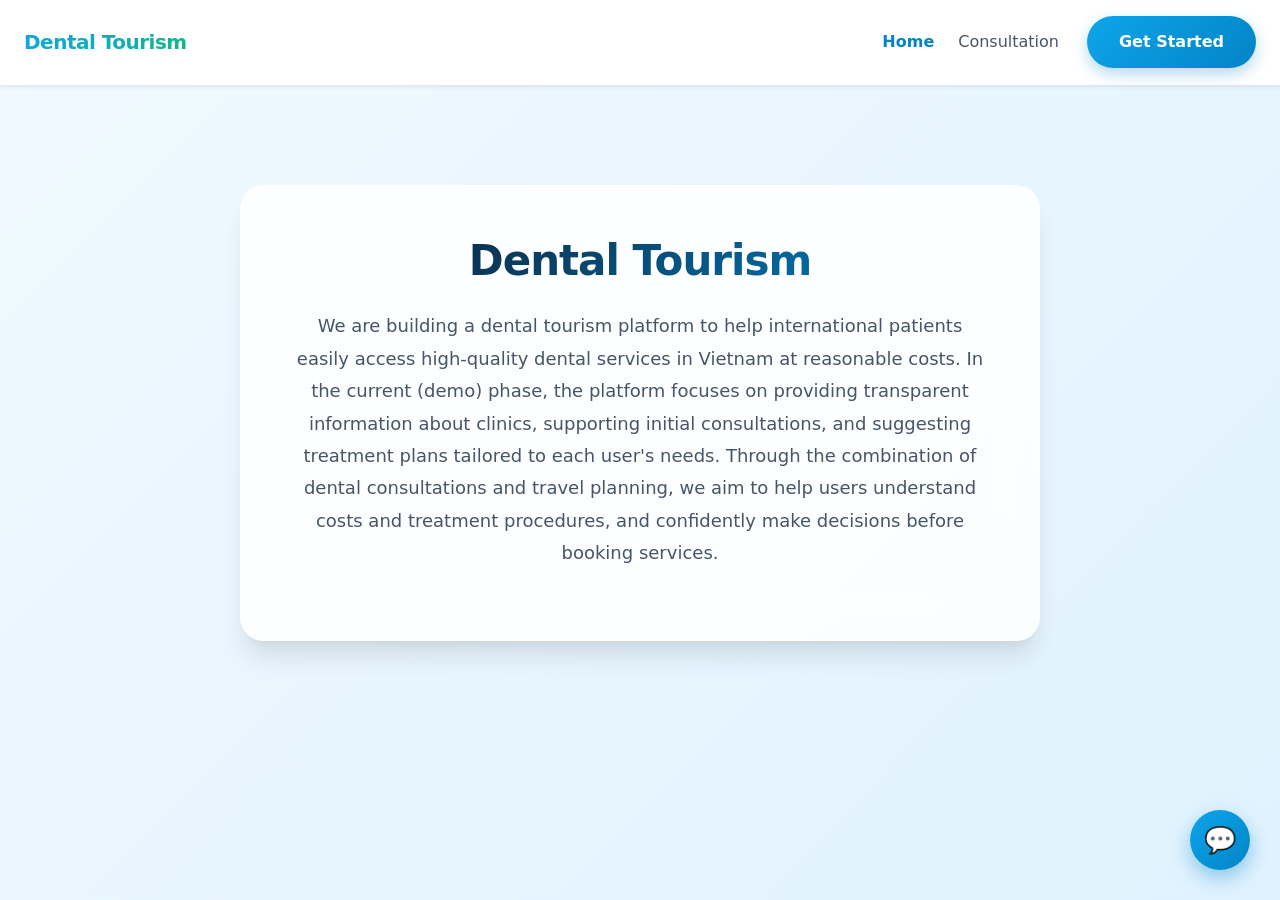
<file: index.html>
<!DOCTYPE html>
<html lang="vi">

<head>
    <meta charset="UTF-8">
    <meta name="viewport" content="width=device-width, initial-scale=1.0">
    <title>Dental Tourism</title>
    <link href="style.css" rel="stylesheet">
    <link href="https://cdn.jsdelivr.net/npm/bootstrap@5.3.8/dist/css/bootstrap.min.css" rel="stylesheet"
        integrity="sha384-sRIl4kxILFvY47J16cr9ZwB07vP4J8+LH7qKQnuqkuIAvNWLzeN8tE5YBujZqJLB" crossorigin="anonymous">
    <script src="https://cdn.jsdelivr.net/npm/bootstrap@5.3.8/dist/js/bootstrap.bundle.min.js"
        integrity="sha384-FKyoEForCGlyvwx9Hj09JcYn3nv7wiPVlz7YYwJrWVcXK/BmnVDxM+D2scQbITxI"
        crossorigin="anonymous"></script>
</head>

<body>
    <nav class="navbar navbar-expand-lg navbar-light bg-white shadow-sm px-4">
        <a class="navbar-brand fw-bold text-primary" href="index.html">
            Dental Tourism
        </a>

        <button class="navbar-toggler" type="button" data-bs-toggle="collapse" data-bs-target="#navbarNav">
            <span class="navbar-toggler-icon"></span>
        </button>

        <div class="collapse navbar-collapse justify-content-end" id="navbarNav">
            <ul class="navbar-nav align-items-center">
                <li class="nav-item">
                    <a class="nav-link active text-primary fw-bold" href="index.html">Home</a>
                </li>
                <li class="nav-item">
                    <a class="nav-link" href="consultation.html">Consultation</a>
                </li>
                <li class="nav-item">
                    <a class="cta-btn ms-3" href="consultation.html">Get Started</a>
                </li>
            </ul>
        </div>
    </nav>

    <div class="container-custom">
        <h1 class="title">Dental Tourism</h1>

        <p>We are building a dental tourism platform to help international patients easily access high-quality dental
            services in Vietnam at reasonable costs.

            In the current (demo) phase, the platform focuses on providing transparent information about clinics,
            supporting initial consultations, and suggesting treatment plans tailored to each user's needs.

            Through the combination of dental consultations and travel planning, we aim to help users understand costs
            and treatment procedures, and confidently make decisions before booking services.</p>
    </div>
    <div class="chat-box" id="chatBox">
        <div class="chat-header">AI Assistant</div>
        <div class="chat-body">
            <p>Hello! How can I help you with your dental plan?</p>
        </div>
    </div>
    <div class="chat-icon">
        💬
    </div>
    <script>
        const chatIcon = document.querySelector(".chat-icon");
        const chatBox = document.getElementById("chatBox");

        chatIcon.addEventListener("click", () => {
            chatBox.style.display =
                chatBox.style.display === "block" ? "none" : "block";
        });
    </script>
</body>

</html>
</file>
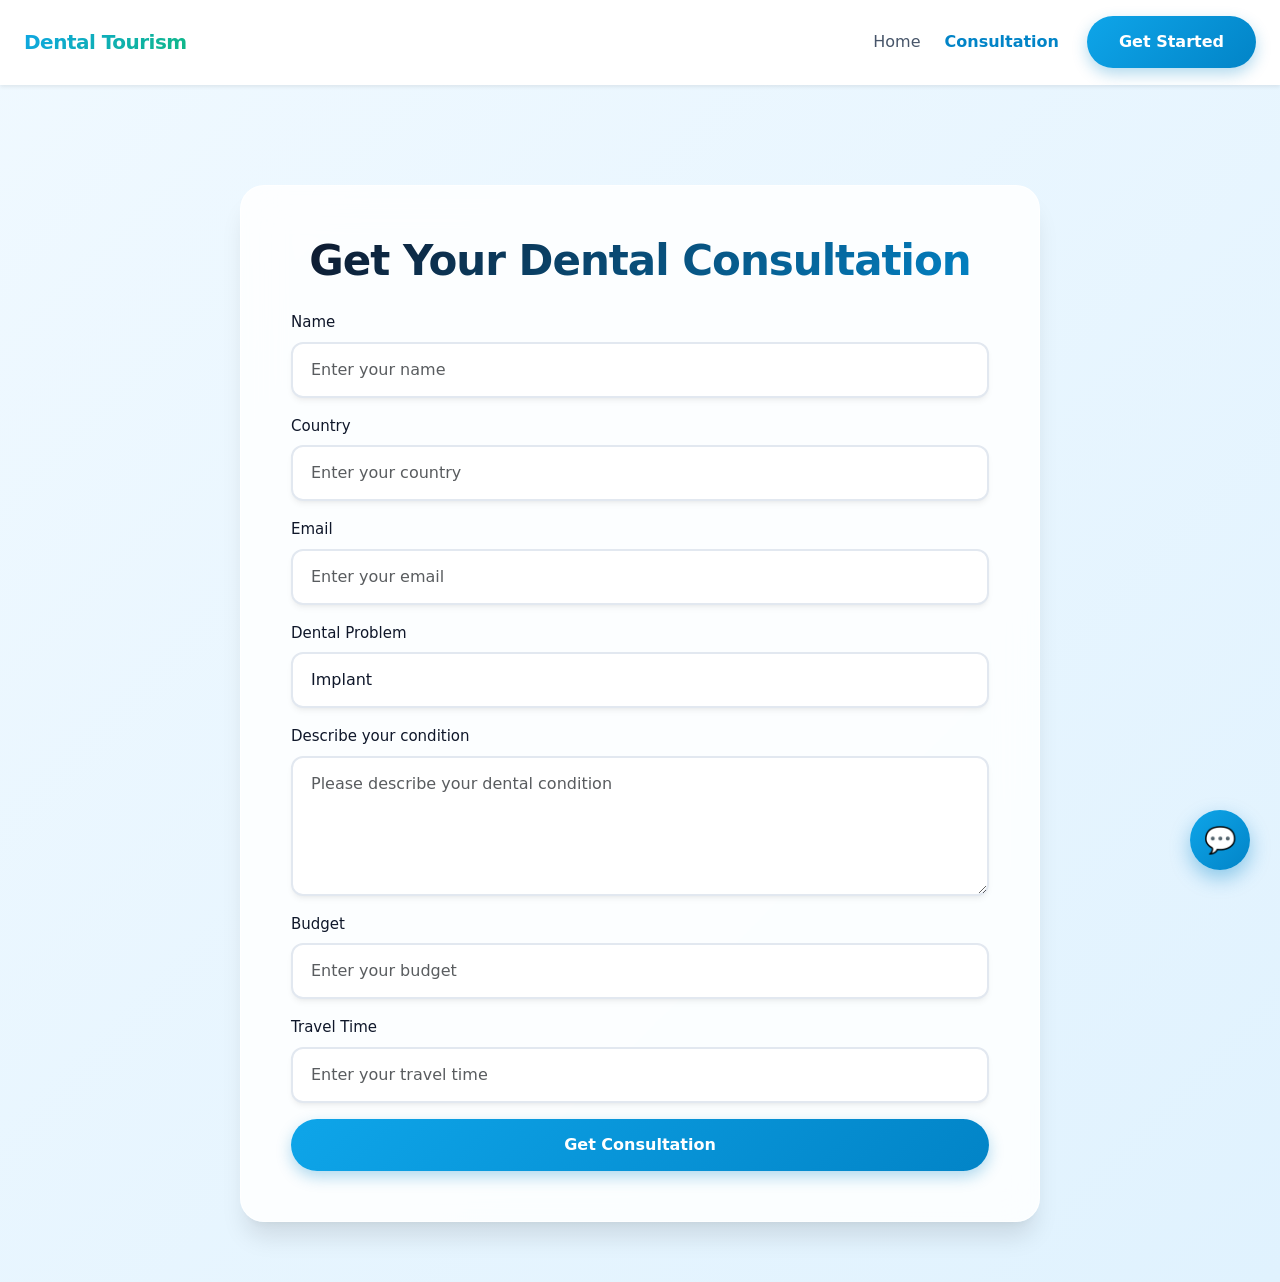
<file: consultation.html>
<!DOCTYPE html>
<html lang="vi">

<head>
    <meta charset="UTF-8">
    <meta name="viewport" content="width=device-width, initial-scale=1.0">
    <title>Consultation</title>
    <link href="style.css" rel="stylesheet">
    <link href="https://cdn.jsdelivr.net/npm/bootstrap@5.3.8/dist/css/bootstrap.min.css" rel="stylesheet"
        integrity="sha384-sRIl4kxILFvY47J16cr9ZwB07vP4J8+LH7qKQnuqkuIAvNWLzeN8tE5YBujZqJLB" crossorigin="anonymous">
    <script src="https://cdn.jsdelivr.net/npm/bootstrap@5.3.8/dist/js/bootstrap.bundle.min.js"
        integrity="sha384-FKyoEForCGlyvwx9Hj09JcYn3nv7wiPVlz7YYwJrWVcXK/BmnVDxM+D2scQbITxI"
        crossorigin="anonymous"></script>
</head>

<body>
    <nav class="navbar navbar-expand-lg navbar-light bg-white shadow-sm px-4">
        <a class="navbar-brand fw-bold text-primary" href="index.html">
            Dental Tourism
        </a>

        <button class="navbar-toggler" type="button" data-bs-toggle="collapse" data-bs-target="#navbarNav">
            <span class="navbar-toggler-icon"></span>
        </button>

        <div class="collapse navbar-collapse justify-content-end" id="navbarNav">
            <ul class="navbar-nav align-items-center">
                <li class="nav-item">
                    <a class="nav-link" href="index.html">Home</a>
                </li>
                <li class="nav-item">
                    <a class="nav-link active text-primary fw-bold" href="consultation.html">Consultation</a>
                </li>
                <li class="nav-item">
                    <a class="cta-btn ms-3" href="consultation.html">Get Started</a>
                </li>
            </ul>
        </div>
    </nav>

    <div class="container-custom">

        <h1 class="title">Get Your Dental Consultation</h1>

        <form
            action="https://docs.google.com/forms/d/e/1FAIpQLScTbcyXxawY1RjyypXmLG9iSXFXO03-Fqu-S4Y9fONi_soghQ/formResponse"
            method="POST" target="hidden_iframe">

            <label>Name</label>
            <input name="entry.303080444" type="text" class="form-control mb-3" placeholder="Enter your name">

            <label>Country</label>
            <input name="entry.1068912784" type="text" class="form-control mb-3" placeholder="Enter your country">

            <label>Email</label>
            <input name="entry.1766905503" type="email" class="form-control mb-3" placeholder="Enter your email">

            <label>Dental Problem</label>
            <select name="entry.675845839" class="form-control mb-3">
                <option>Implant</option>
                <option>Braces</option>
                <option>Cleaning</option>
            </select>

            <label>Describe your condition</label>
            <textarea name="entry.1541952063" class="form-control mb-3"
                placeholder="Please describe your dental condition"></textarea>

            <label>Budget</label>
            <input name="entry.2116698482" type="text" class="form-control mb-3" placeholder="Enter your budget">

            <label>Travel Time</label>
            <input name="entry.1385620839" type="text" class="form-control mb-3" placeholder="Enter your travel time">

            <button class="cta-btn w-100">Get Consultation</button>
        </form>
        <iframe name="hidden_iframe" style="display:none;"></iframe>
    </div>

    <div class="chat-box" id="chatBox">
        <div class="chat-header">AI Assistant</div>
        <div class="chat-body">
            <p>Hello! How can I help you with your dental plan?</p>
        </div>
    </div>
    <div class="chat-icon">
        💬
    </div>
    <script>
        const chatIcon = document.querySelector(".chat-icon");
        const chatBox = document.getElementById("chatBox");

        chatIcon.addEventListener("click", () => {
            chatBox.style.display =
                chatBox.style.display === "block" ? "none" : "block";
        });

        const form = document.querySelector("form");

        form.addEventListener("submit", () => {
            setTimeout(() => {
                form.reset();
            }, 500);
        });
    </script>
</body>

</html>
</file>
<file: style.css>
@import url('https://fonts.googleapis.com/css2?family=Outfit:wght@300;400;500;600;700&display=swap');

:root {
    --primary: #0ea5e9;
    --primary-dark: #0284c7;
    --primary-light: #e0f2fe;
    --secondary: #10b981;
    --text-dark: #0f172a;
    --text-muted: #475569;
    --bg-light: #f8fafc;
    --white: #ffffff;
    --border-radius: 16px;
    --transition: 0.3s cubic-bezier(0.4, 0, 0.2, 1);
    --shadow-sm: 0 4px 6px -1px rgba(0,0,0,0.05), 0 2px 4px -2px rgba(0,0,0,0.05);
    --shadow-md: 0 10px 15px -3px rgba(0,0,0,0.08), 0 4px 6px -4px rgba(0,0,0,0.04);
    --shadow-lg: 0 20px 25px -5px rgba(0,0,0,0.1), 0 8px 10px -6px rgba(0,0,0,0.05);
}

body {
    margin: 0;
    padding: 0;
    font-family: 'Outfit', sans-serif;
    background: linear-gradient(135deg, #f0f9ff 0%, #e0f2fe 100%);
    color: var(--text-dark);
    min-height: 100vh;
}

/* Navbar */
.navbar {
    background: rgba(255, 255, 255, 0.8) !important;
    backdrop-filter: blur(16px);
    -webkit-backdrop-filter: blur(16px);
    border-bottom: 1px solid rgba(255, 255, 255, 0.4);
    box-shadow: var(--shadow-sm);
    padding: 1rem 2rem !important;
    transition: var(--transition);
}

.navbar-brand {
    font-weight: 700;
    font-size: 24px;
    background: linear-gradient(135deg, var(--primary), var(--secondary));
    -webkit-background-clip: text;
    -webkit-text-fill-color: transparent;
    transition: var(--transition);
    letter-spacing: -0.5px;
}

.navbar-brand:hover {
    transform: scale(1.02);
}

.nav-link {
    font-weight: 500;
    color: var(--text-muted) !important;
    margin: 0 12px;
    position: relative;
    padding: 8px 0 !important;
    transition: var(--transition);
}

.nav-link::after {
    content: '';
    position: absolute;
    bottom: 0;
    left: 50%;
    width: 0;
    height: 3px;
    background: linear-gradient(90deg, var(--primary), var(--secondary));
    border-radius: 3px;
    transition: transform 0.3s cubic-bezier(0.4, 0, 0.2, 1);
    transform: translateX(-50%) scaleX(0);
    transform-origin: center;
}

.nav-link:hover::after,
.nav-link.active::after {
    transform: translateX(-50%) scaleX(1);
}

.nav-link:hover, .nav-link.active {
    color: var(--primary-dark) !important;
}

/* Custom Container */
.container-custom {
    max-width: 800px;
    margin: 100px auto 60px;
    padding: 50px;
    background: rgba(255, 255, 255, 0.85);
    border-radius: 24px;
    box-shadow: var(--shadow-lg);
    border: 1px solid rgba(255, 255, 255, 0.8);
    backdrop-filter: blur(20px);
    -webkit-backdrop-filter: blur(20px);
    animation: slideUpFade 0.8s cubic-bezier(0.16, 1, 0.3, 1);
}

@keyframes slideUpFade {
    from { opacity: 0; transform: translateY(40px); }
    to { opacity: 1; transform: translateY(0); }
}

.title {
    font-size: 42px;
    font-weight: 700;
    text-align: center;
    margin-bottom: 24px;
    background: linear-gradient(135deg, #0f172a, var(--primary-dark));
    -webkit-background-clip: text;
    -webkit-text-fill-color: transparent;
    letter-spacing: -1px;
}

.container-custom p {
    font-size: 18px;
    line-height: 1.8;
    color: var(--text-muted);
    text-align: center;
    margin-bottom: 20px;
}

/* Forms */
.form-group {
    margin-bottom: 25px;
}

label {
    font-weight: 500;
    color: var(--text-dark);
    margin-bottom: 8px;
    font-size: 15px;
    display: block;
}

input, select, textarea {
    width: 100%;
    border: 2px solid #e2e8f0 !important;
    border-radius: 12px !important;
    padding: 14px 18px !important;
    font-size: 16px;
    font-family: inherit;
    background: var(--white) !important;
    color: var(--text-dark) !important;
    transition: var(--transition) !important;
    box-shadow: var(--shadow-sm) !important;
}

input:focus, select:focus, textarea:focus {
    border-color: var(--primary) !important;
    box-shadow: 0 0 0 4px var(--primary-light) !important;
    outline: none;
    transform: translateY(-2px);
}

input:hover, select:hover, textarea:hover {
    border-color: #cbd5e1 !important;
}

textarea {
    min-height: 140px !important;
    resize: vertical;
}

.form-control {
    margin-bottom: 24px !important;
}

/* CTA Button */
.cta-btn {
    display: inline-flex;
    align-items: center;
    justify-content: center;
    padding: 14px 32px;
    background: linear-gradient(135deg, var(--primary), var(--primary-dark));
    color: var(--white) !important;
    border-radius: 99px;
    text-decoration: none;
    font-weight: 600;
    font-size: 16px;
    border: none;
    cursor: pointer;
    transition: var(--transition);
    box-shadow: 0 6px 15px rgba(2, 132, 199, 0.3);
    position: relative;
    overflow: hidden;
    z-index: 1;
}

.cta-btn::before {
    content: '';
    position: absolute;
    top: 0; left: 0;
    width: 100%; height: 100%;
    background: linear-gradient(135deg, var(--secondary), #059669);
    opacity: 0;
    z-index: -1;
    transition: opacity var(--transition);
}

.cta-btn:hover {
    transform: translateY(-3px);
    box-shadow: 0 10px 25px rgba(2, 132, 199, 0.4);
    color: var(--white) !important;
}

.cta-btn:hover::before {
    opacity: 1;
}

.cta-btn:active {
    transform: translateY(1px);
}

/* Chat Enhancements */
.chat-icon {
    position: fixed;
    bottom: 30px;
    right: 30px;
    width: 60px;
    height: 60px;
    background: linear-gradient(135deg, var(--primary), var(--primary-dark));
    color: var(--white);
    font-size: 26px;
    display: flex;
    align-items: center;
    justify-content: center;
    border-radius: 50%;
    cursor: pointer;
    box-shadow: 0 8px 20px rgba(2, 132, 199, 0.4);
    transition: var(--transition);
    z-index: 1000;
    animation: pulse 2.5s infinite;
}

.chat-icon:hover {
    transform: scale(1.1) rotate(5deg);
    box-shadow: 0 12px 30px rgba(2, 132, 199, 0.5);
}

@keyframes pulse {
    0% { box-shadow: 0 0 0 0 rgba(2, 132, 199, 0.5); }
    70% { box-shadow: 0 0 0 15px rgba(2, 132, 199, 0); }
    100% { box-shadow: 0 0 0 0 rgba(2, 132, 199, 0); }
}

.chat-box {
    position: fixed;
    bottom: 110px;
    right: 30px;
    width: 350px;
    background: var(--bg-light);
    border-radius: 20px;
    box-shadow: var(--shadow-lg);
    display: none;
    overflow: hidden;
    z-index: 999;
    border: 1px solid rgba(0,0,0,0.05);
    animation: slideUp 0.4s cubic-bezier(0.175, 0.885, 0.32, 1.275);
}

@keyframes slideUp {
    from { opacity: 0; transform: translateY(20px) scale(0.95); }
    to { opacity: 1; transform: translateY(0) scale(1); }
}

.chat-header {
    background: linear-gradient(135deg, var(--primary), var(--primary-dark));
    color: var(--white);
    padding: 16px 20px;
    font-weight: 600;
    font-size: 16px;
    display: flex;
    align-items: center;
}

.chat-header::before {
    content: '✨';
    margin-right: 8px;
    font-size: 18px;
}

.chat-body {
    padding: 20px;
    font-size: 15px;
    min-height: 200px;
    max-height: 350px;
    overflow-y: auto;
}

.chat-body p {
    background: var(--white);
    padding: 12px 16px;
    border-radius: 16px;
    border-bottom-left-radius: 4px;
    box-shadow: var(--shadow-sm);
    color: var(--text-dark);
    display: inline-block;
    margin: 0 0 12px 0;
    max-width: 85%;
    line-height: 1.5;
}

/* Responsive */
@media (max-width: 768px) {
    .container-custom {
        margin: 80px 20px 40px;
        padding: 30px 20px;
        border-radius: 16px;
    }
    
    .title {
        font-size: 32px;
    }
    
    .chat-box {
        width: calc(100% - 40px);
        right: 20px;
        bottom: 100px;
    }
    
    .chat-icon {
        bottom: 20px;
        right: 20px;
        width: 54px;
        height: 54px;
        font-size: 22px;
    }
    
    .navbar {
        padding: 0.8rem 1rem !important;
    }
}
</file>
